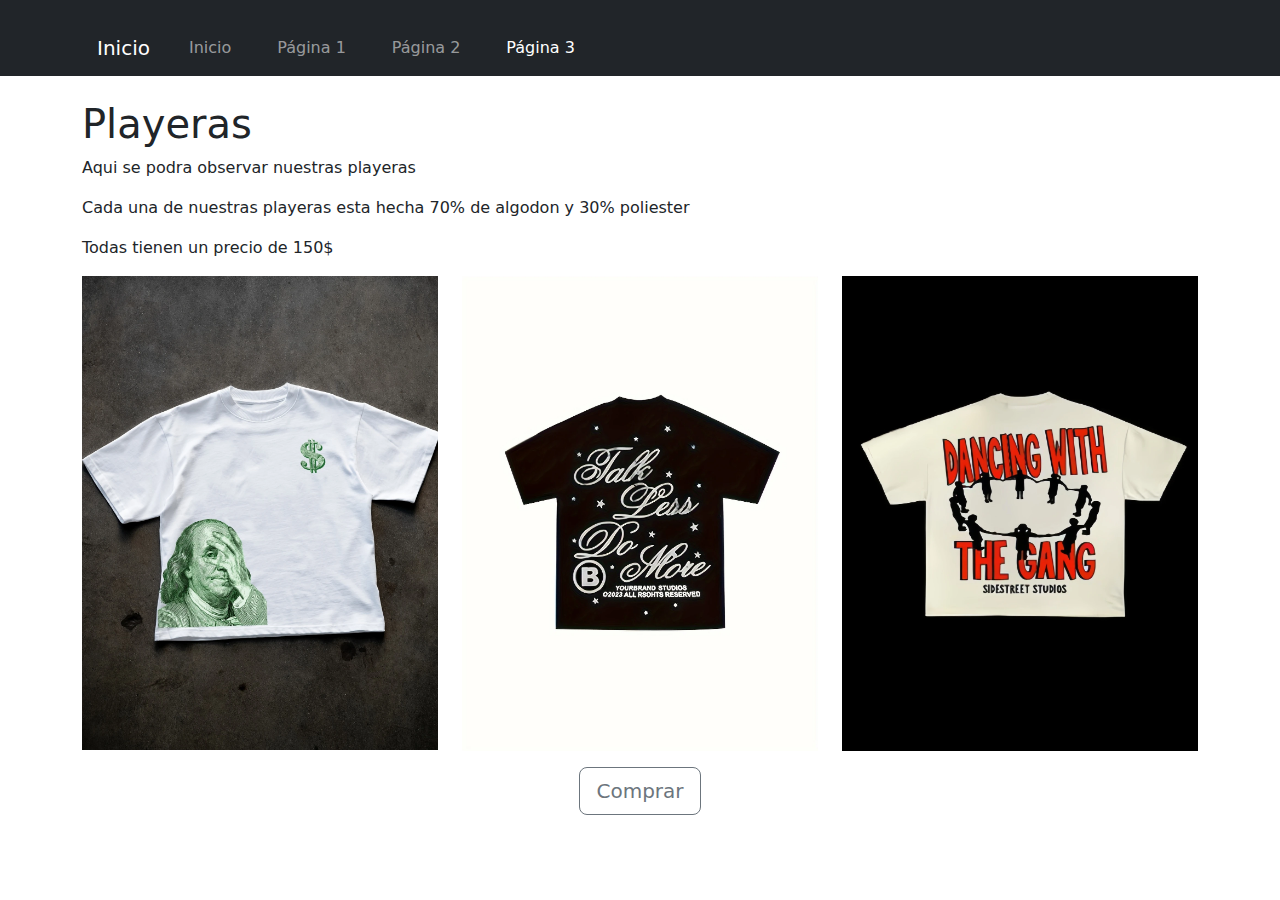
<file: pagina 1.html>
<!DOCTYPE html>
<html lang="en">
<head>
    <meta charset="UTF-8">
    <meta name="viewport" content="width=device-width, initial-scale=1.0">
    <title>Página 1</title>
    <link rel="stylesheet" href="styles.css">
    <link rel="stylesheet" href="https://cdn.jsdelivr.net/npm/bootstrap@5.3.0/dist/css/bootstrap.min.css">
</head>
<body>
    <nav class="navbar navbar-expand-lg navbar-dark bg-dark">
        <div class="container">
            <a class="navbar-brand" href="index.html">Inicio</a>
            <div class="collapse navbar-collapse" id="navbarNav">
                <ul class="navbar-nav">
                    <li class="nav-item"><a class="nav-link" href="index.html">Inicio</a></li>
                    <li class="nav-item"><a class="nav-link" href="pagina 1.html">Página 1</a></li>
                    <li class="nav-item"><a class="nav-link" href="pagina 2.html">Página 2</a></li>
                    <li class="nav-item"><a class="nav-link active" href="pagina 3.html">Página 3</a></li>
                </ul>
            </div>
        </div>
    </nav>
    
    <div class="container mt-4">
        <h1>Playeras</h1>
        <p>Aqui se podra observar nuestras playeras</p>
        <p>Cada una de nuestras playeras esta hecha 70% de algodon y 30% poliester</p>
        <p>Todas tienen un precio de 150$</p>

        <div class="row">
            <div class="col-md-4"><img src="img/playera 1.webp" class="img-fluid" alt="playera 1"></div>
            <div class="col-md-4"><img src="img/playera 2.webp" class="img-fluid" alt="playera 2"></div>
            <div class="col-md-4"><img src="img/playera 3.webp" class="img-fluid" alt="playera 3"></div>
        </div>
        <div class="d-flex justify-content-center mt-3">
            <button class="btn btn-outline-secondary btn-lg">Comprar</button>
        </div>
    </div>
</body>
</html>
</file>
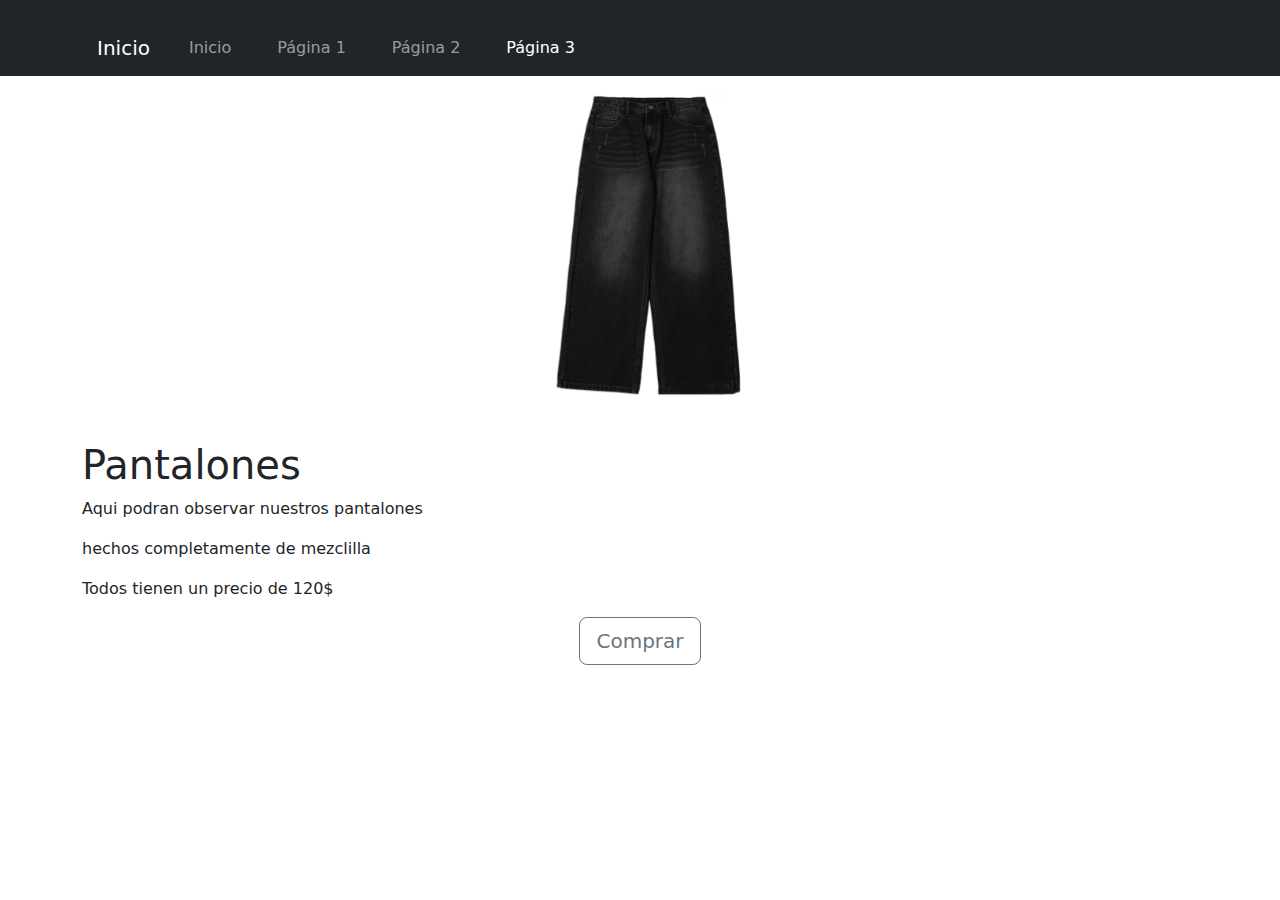
<file: pagina 2.html>
<!DOCTYPE html>
<html lang="en">
<head>
    <meta charset="UTF-8">
    <meta name="viewport" content="width=device-width, initial-scale=1.0">
    <title>Página 2</title>
    <link rel="stylesheet" href="styles.css">
    <link rel="stylesheet" href="https://cdn.jsdelivr.net/npm/bootstrap@5.3.0/dist/css/bootstrap.min.css">
    <script src="https://cdn.jsdelivr.net/npm/bootstrap@5.3.0/dist/js/bootstrap.bundle.min.js"></script>
</head>
<body>

    <nav class="navbar navbar-expand-lg navbar-dark bg-dark">
        <div class="container">
            <a class="navbar-brand" href="index.html">Inicio</a>
            <div class="collapse navbar-collapse" id="navbarNav">
                <ul class="navbar-nav">
                    <li class="nav-item"><a class="nav-link" href="index.html">Inicio</a></li>
                    <li class="nav-item"><a class="nav-link" href="pagina 1.html">Página 1</a></li>
                    <li class="nav-item"><a class="nav-link" href="pagina 2.html">Página 2</a></li>
                    <li class="nav-item"><a class="nav-link active" href="pagina 3.html">Página 3</a></li>
                </ul>
            </div>
        </div>
    </nav>
    

    <div id="carousel" class="carousel slide" data-bs-ride="carousel">
        <div class="carousel-inner">
            <div class="carousel-item active">
                <img src="img/pantalon 1.webp" class="d-block mx-auto" alt="pantalon 1" style="max-width: 20%; height: auto;">
            </div>
            <div class="carousel-item">
                <img src="img/pantalon 2.webp" class="d-block mx-auto" alt="pantalon 2" style="max-width: 20%; height: auto;">
            </div>
        <div class="carousel-item">
                <img src="img/pantalon 3.webp" class="d-block mx-auto" alt="pantalon 3" style="max-width: 20%; height: auto;">
        </div>
    </div>

        <button class="carousel-control-prev" type="button" data-bs-target="#carousel" data-bs-slide="prev">
            <span class="carousel-control-prev-icon"></span>
        </button>
    
        <button class="carousel-control-next" type="button" data-bs-target="#carousel" data-bs-slide="next">
            <span class="carousel-control-next-icon"></span>
        </button>
    </div>

        <div class="container mt-4">
            <h1>Pantalones</h1>
                <p>Aqui podran observar nuestros pantalones</p>
                <p>hechos completamente de mezclilla</p>
                <p>Todos tienen un precio de 120$</p>
        </div>
        <div class="d-flex justify-content-center mt-3">
            <button class="btn btn-outline-secondary btn-lg">Comprar</button>
        </div>
    </body>
</html>
</file>
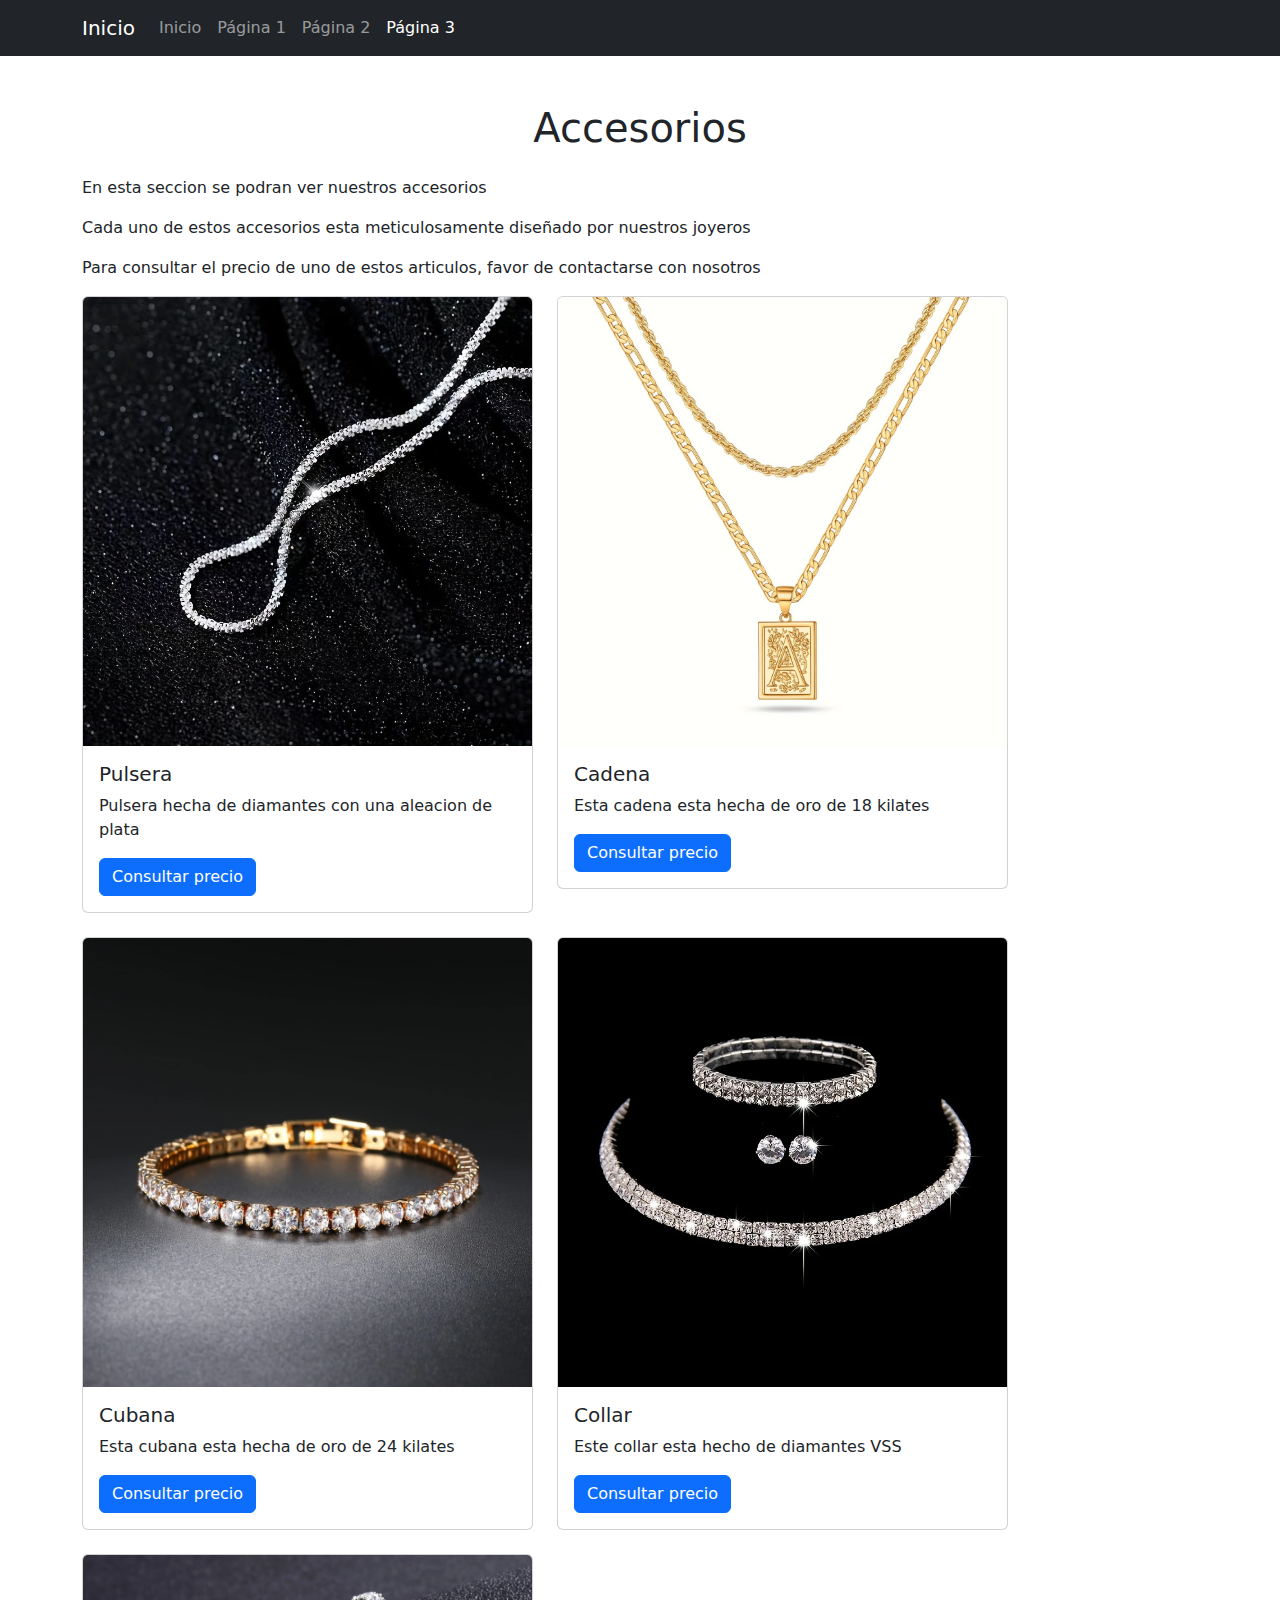
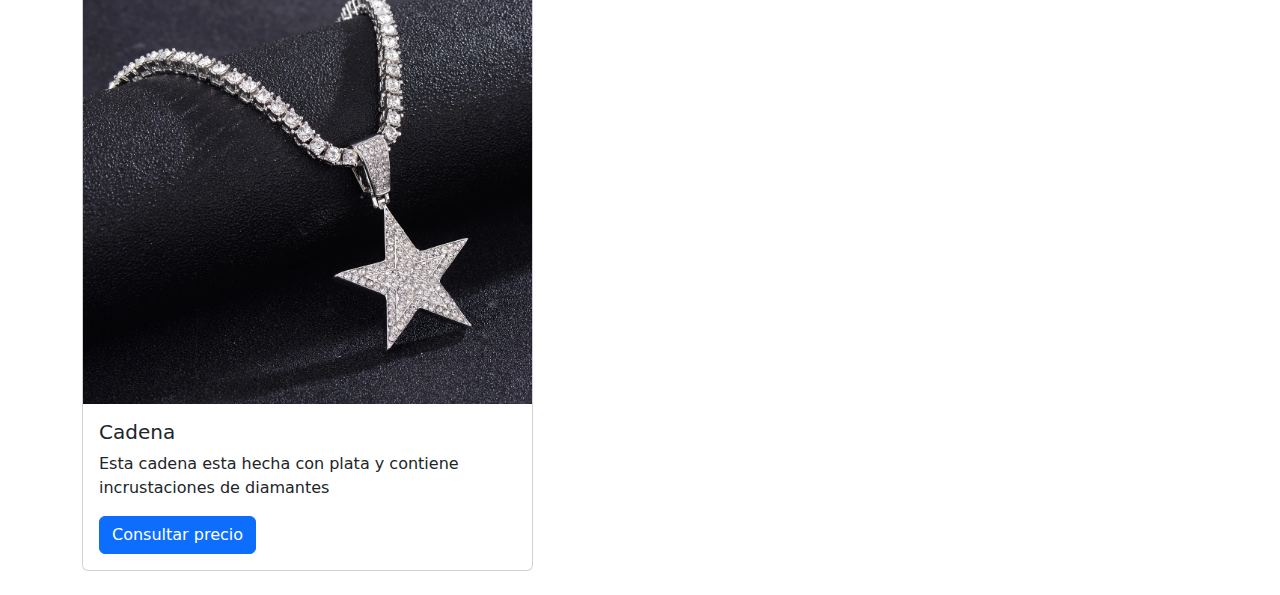
<file: pagina 3.html>
<!DOCTYPE html>
<html lang="es">
<head>
    <meta charset="UTF-8">
    <meta name="viewport" content="width=device-width, initial-scale=1.0">
    <title>Página 3</title>
    <link rel="stylesheet" href="https://cdn.jsdelivr.net/npm/bootstrap@5.3.0/dist/css/bootstrap.min.css">
    
</head>
<body>

<nav class="navbar navbar-expand-lg navbar-dark bg-dark">
    <div class="container">
        <a class="navbar-brand" href="index.html">Inicio</a>
        <div class="collapse navbar-collapse" id="navbarNav">
            <ul class="navbar-nav">
                <li class="nav-item"><a class="nav-link" href="index.html">Inicio</a></li>
                <li class="nav-item"><a class="nav-link" href="pagina 1.html">Página 1</a></li>
                <li class="nav-item"><a class="nav-link" href="pagina 2.html">Página 2</a></li>
                <li class="nav-item"><a class="nav-link active" href="pagina 3.html">Página 3</a></li>
            </ul>
        </div>
    </div>
</nav>

<div class="container mt-5">
    <h1 class="text-center">Accesorios</h1>

    <div class="mt-4">
        <p>En esta seccion se podran ver nuestros accesorios </p>
        <p>Cada uno de estos accesorios esta meticulosamente diseñado por nuestros joyeros</p>
        <p>Para consultar el precio de uno de estos articulos, favor de contactarse con nosotros</p>
    </div>

    <div class="row">
        <div class="col-md-5 mb-4">
            <div class="card">
                <img src="img/accesorio 4.webp" class="card-img-top" alt="Imagen 4">
                <div class="card-body">
                    <h5 class="card-title">Pulsera</h5>
                    <p class="card-text">Pulsera hecha de diamantes con una aleacion de plata</p>
                    <a href="#" class="btn btn-primary">Consultar precio</a>
                </div>
            </div>
        </div>

        <div class="col-md-5 mb-4">
            <div class="card">
                <img src="img/accesorio 5.webp" class="card-img-top" alt="Imagen 5">
                <div class="card-body">
                    <h5 class="card-title">Cadena</h5>
                    <p class="card-text">Esta cadena esta hecha de oro de 18 kilates</p>
                    <a href="#" class="btn btn-primary">Consultar precio</a>
                </div>
            </div>
        </div>
        <div class="col-md-5 mb-4">
            <div class="card">
                <img src="img/accesorio 1.webp" class="card-img-top" alt="Imagen 1">
                <div class="card-body">
                    <h5 class="card-title">Cubana</h5>
                    <p class="card-text">Esta cubana esta hecha de oro de 24 kilates</p>
                    <a href="#" class="btn btn-primary">Consultar precio</a>
                </div>
            </div>
        </div>
        <div class="col-md-5 mb-4">
            <div class="card">
                <img src="img/accesorio 2.webp" class="card-img-top" alt="Imagen 2">
                <div class="card-body">
                    <h5 class="card-title">Collar</h5>
                    <p class="card-text">Este collar esta hecho de diamantes VSS</p>
                    <a href="#" class="btn btn-primary">Consultar precio</a>
                </div>
            </div>
        </div>
        <div class="col-md-5 mb-4">
            <div class="card">
                <img src="img/accesorio 3.webp" class="card-img-top" alt="Imagen 3">
                <div class="card-body">
                    <h5 class="card-title">Cadena</h5>
                    <p class="card-text">Esta cadena esta hecha con plata y contiene incrustaciones de diamantes</p>
                    <a href="#" class="btn btn-primary">Consultar precio</a>
                </div>
            </div>
        </div>
    </div>
</div>

<script src="https://cdn.jsdelivr.net/npm/bootstrap@5.3.0/dist/js/bootstrap.bundle.min.js"></script>
</body>
</html>
</file>
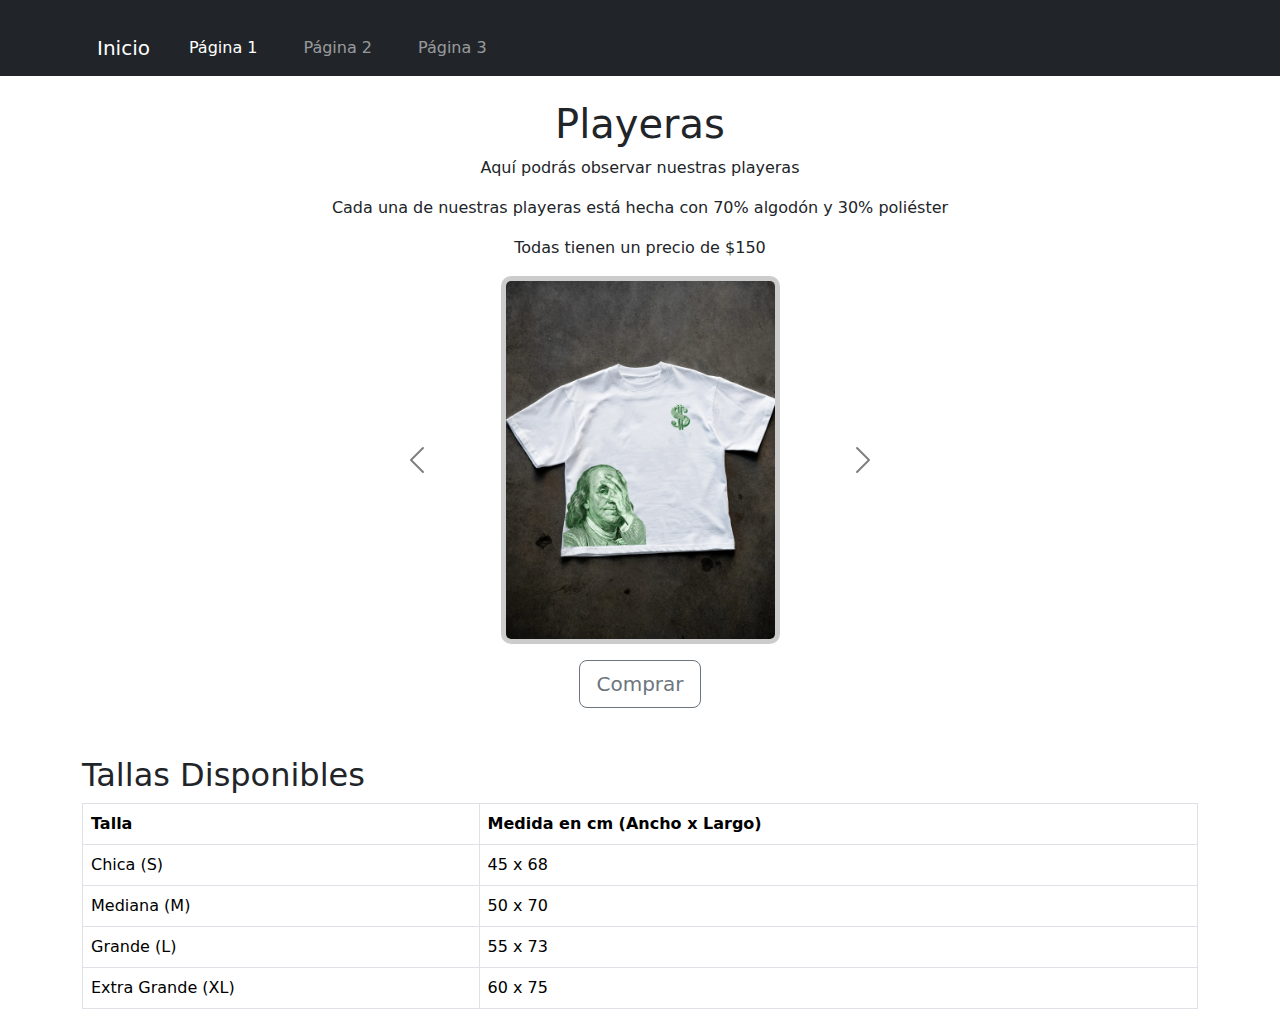
<file: pagina1.html>
<!DOCTYPE html>
<html lang="en">
<head>
    <meta charset="UTF-8">
    <meta name="viewport" content="width=device-width, initial-scale=1.0">
    <title>Página 1</title>
    <link rel="stylesheet" href="styles.css">
    <link rel="stylesheet" href="https://cdn.jsdelivr.net/npm/bootstrap@5.3.0/dist/css/bootstrap.min.css">
    <script src="https://cdn.jsdelivr.net/npm/bootstrap@5.3.0/dist/js/bootstrap.bundle.min.js"></script>
    <style>
        .carousel-inner img {
            margin: auto;
            border: 5px solid #ccc;
            border-radius: 10px;
        }
        .carousel-control-prev, .carousel-control-next {
            width: 60%;
        }
        .carousel-control-prev-icon, .carousel-control-next-icon {
            filter: invert(100%);
        }
    </style>
</head>
<body>
    <nav class="navbar navbar-expand-lg navbar-dark bg-dark">
        <div class="container">
            <a class="navbar-brand" href="index.html">Inicio</a>
            <button class="navbar-toggler" type="button" data-bs-toggle="collapse" data-bs-target="#navbarNav">
                <span class="navbar-toggler-icon"></span>
            </button>
            <div class="collapse navbar-collapse" id="navbarNav">
                <ul class="navbar-nav">
                    <li class="nav-item"><a class="nav-link active" href="pagina1.html">Página 1</a></li>
                    <li class="nav-item"><a class="nav-link" href="pagina2.html">Página 2</a></li>
                    <li class="nav-item"><a class="nav-link" href="pagina3.html">Página 3</a></li>
                </ul>
            </div>
        </div>
    </nav>
    
    <div class="container mt-4">
        <h1 class="text-center">Playeras</h1>
        <p class="text-center">Aquí podrás observar nuestras playeras</p>
        <p class="text-center">Cada una de nuestras playeras está hecha con 70% algodón y 30% poliéster</p>
        <p class="text-center">Todas tienen un precio de $150</p>
        
        <!-- Carrusel de imágenes -->
        <div id="carouselPlayeras" class="carousel slide" data-bs-ride="carousel">
            <div class="carousel-inner">
                <div class="carousel-item active">
                    <img src="img/playera 1.webp" class="d-block w-100" alt="Playera 1">
                </div>
                <div class="carousel-item">
                    <img src="img/playera 2.webp" class="d-block w-100" alt="Playera 2">
                </div>
                <div class="carousel-item">
                    <img src="img/playera 3.webp" class="d-block w-100" alt="Playera 3">
                </div>
            </div>
            <button class="carousel-control-prev" type="button" data-bs-target="#carouselPlayeras" data-bs-slide="prev">
                <span class="carousel-control-prev-icon"></span>
            </button>
            <button class="carousel-control-next" type="button" data-bs-target="#carouselPlayeras" data-bs-slide="next">
                <span class="carousel-control-next-icon"></span>
            </button>
        </div>
        
        <div class="d-flex justify-content-center mt-3">
            <button class="btn btn-outline-secondary btn-lg">Comprar</button>
        </div>

        <!-- Tabla de tallas -->
        <h2 class="mt-5">Tallas Disponibles</h2>
        <table class="table table-bordered">
            <thead>
                <tr>
                    <th>Talla</th>
                    <th>Medida en cm (Ancho x Largo)</th>
                </tr>
            </thead>
            <tbody>
                <tr><td>Chica (S)</td><td>45 x 68</td></tr>
                <tr><td>Mediana (M)</td><td>50 x 70</td></tr>
                <tr><td>Grande (L)</td><td>55 x 73</td></tr>
                <tr><td>Extra Grande (XL)</td><td>60 x 75</td></tr>
            </tbody>
        </table>
        
    </div>
</body>
</html>
</file>
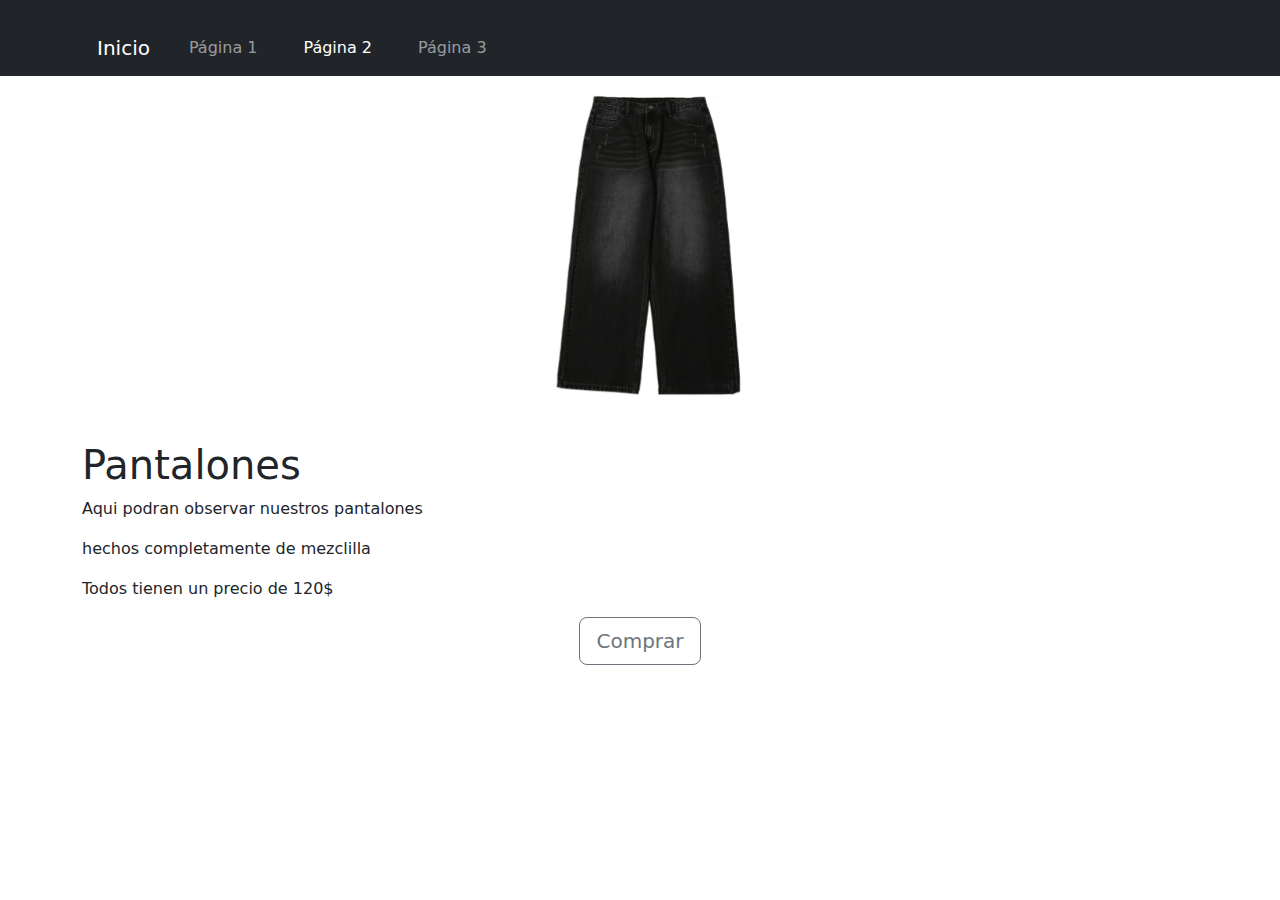
<file: pagina2.html>
<!DOCTYPE html>
<html lang="en">
<head>
    <meta charset="UTF-8">
    <meta name="viewport" content="width=device-width, initial-scale=1.0">
    <title>Página 2</title>
    <link rel="stylesheet" href="styles.css">
    <link rel="stylesheet" href="https://cdn.jsdelivr.net/npm/bootstrap@5.3.0/dist/css/bootstrap.min.css">
    <script src="https://cdn.jsdelivr.net/npm/bootstrap@5.3.0/dist/js/bootstrap.bundle.min.js"></script>
</head>
<body>

    <nav class="navbar navbar-expand-lg navbar-dark bg-dark">
        <div class="container">
            <a class="navbar-brand" href="index.html">Inicio</a>
            <div class="collapse navbar-collapse" id="navbarNav">
                <ul class="navbar-nav">
                    <li class="nav-item"><a class="nav-link" href="pagina1.html">Página 1</a></li>
                    <li class="nav-item"><a class="nav-link active" href="pagina2.html">Página 2</a></li>
                    <li class="nav-item"><a class="nav-link" href="pagina3.html">Página 3</a></li>
                </ul>
            </div>
        </div>
    </nav>
    

    <div id="carousel" class="carousel slide" data-bs-ride="carousel">
        <div class="carousel-inner">
            <div class="carousel-item active">
                <img src="img/pantalon 1.webp" class="d-block mx-auto" alt="pantalon 1" style="max-width: 20%; height: auto;">
            </div>
            <div class="carousel-item">
                <img src="img/pantalon 2.webp" class="d-block mx-auto" alt="pantalon 2" style="max-width: 20%; height: auto;">
            </div>
        <div class="carousel-item">
                <img src="img/pantalon 3.webp" class="d-block mx-auto" alt="pantalon 3" style="max-width: 20%; height: auto;">
        </div>
    </div>

        <button class="carousel-control-prev" type="button" data-bs-target="#carousel" data-bs-slide="prev">
            <span class="carousel-control-prev-icon"></span>
        </button>
    
        <button class="carousel-control-next" type="button" data-bs-target="#carousel" data-bs-slide="next">
            <span class="carousel-control-next-icon"></span>
        </button>
    </div>

        <div class="container mt-4">
            <h1>Pantalones</h1>
                <p>Aqui podran observar nuestros pantalones</p>
                <p>hechos completamente de mezclilla</p>
                <p>Todos tienen un precio de 120$</p>
        </div>
        <div class="d-flex justify-content-center mt-3">
            <button class="btn btn-outline-secondary btn-lg">Comprar</button>
        </div>
    </body>
</html>
</file>
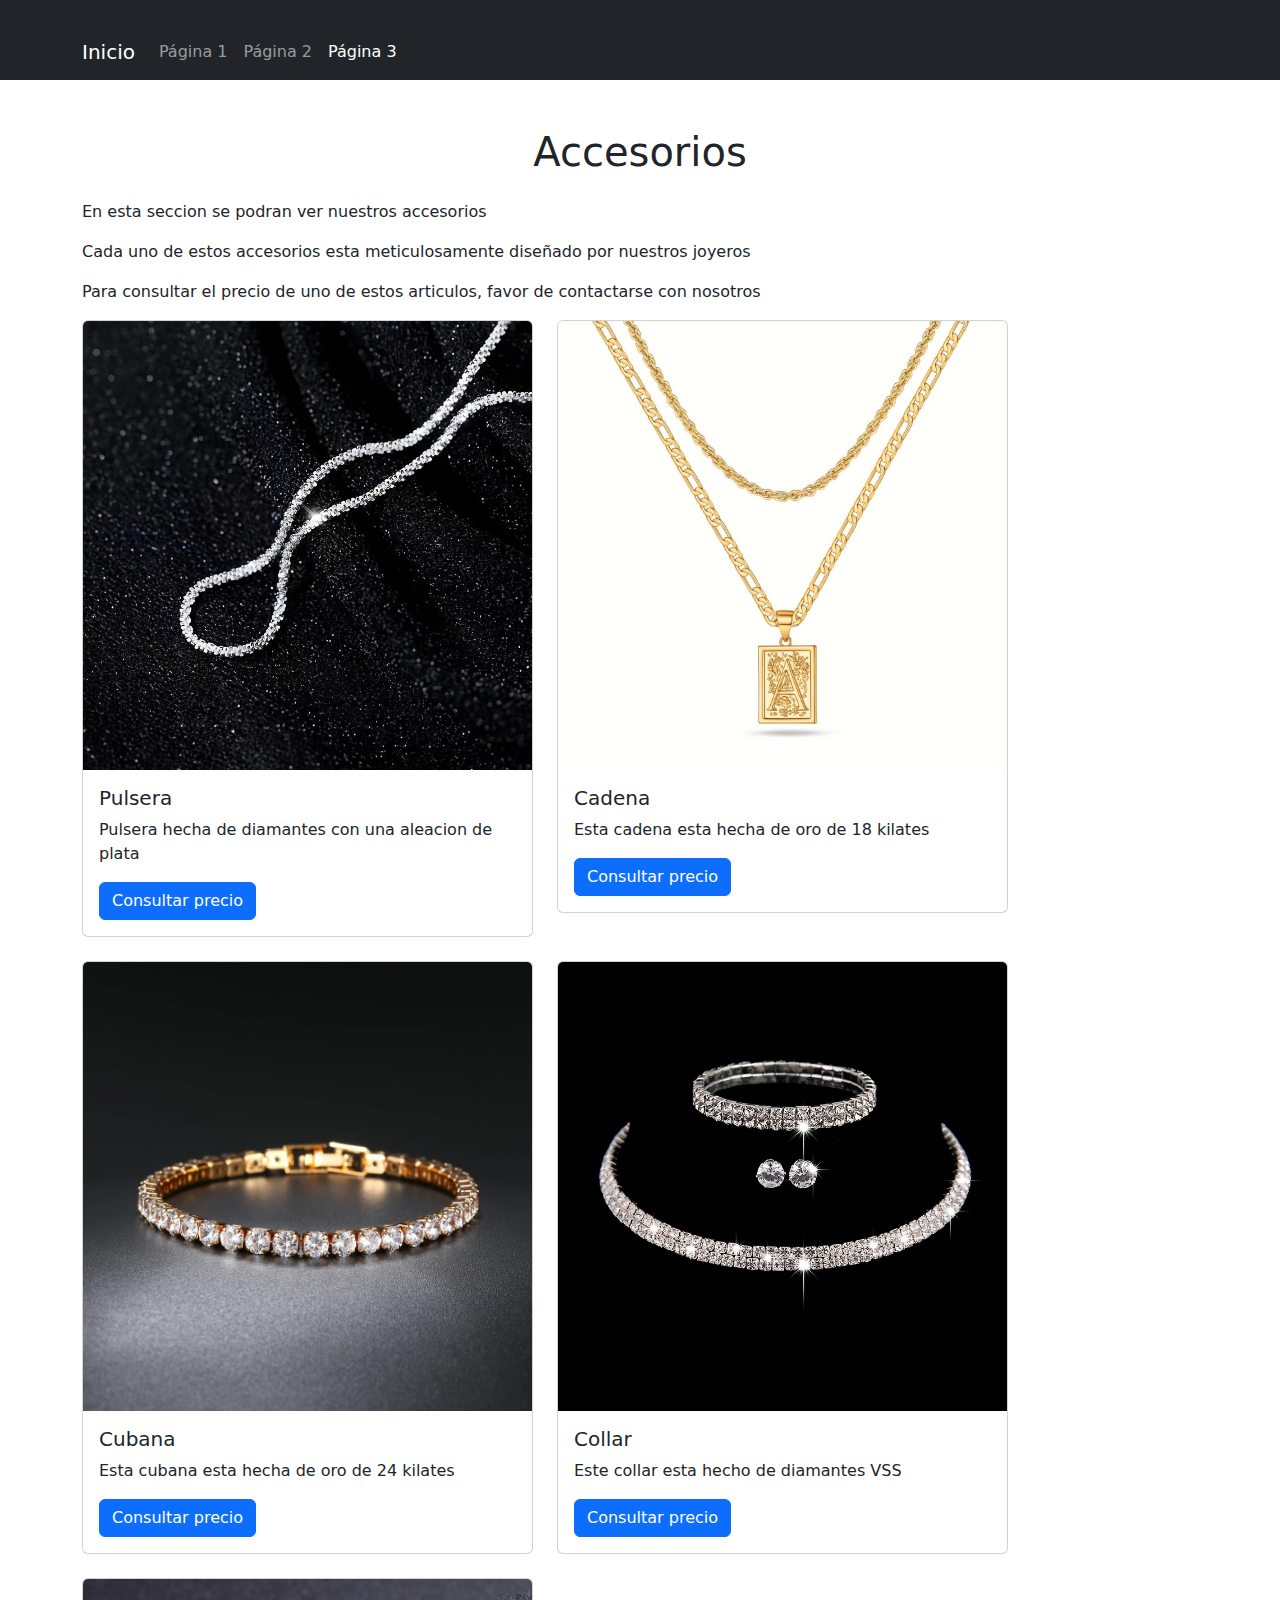
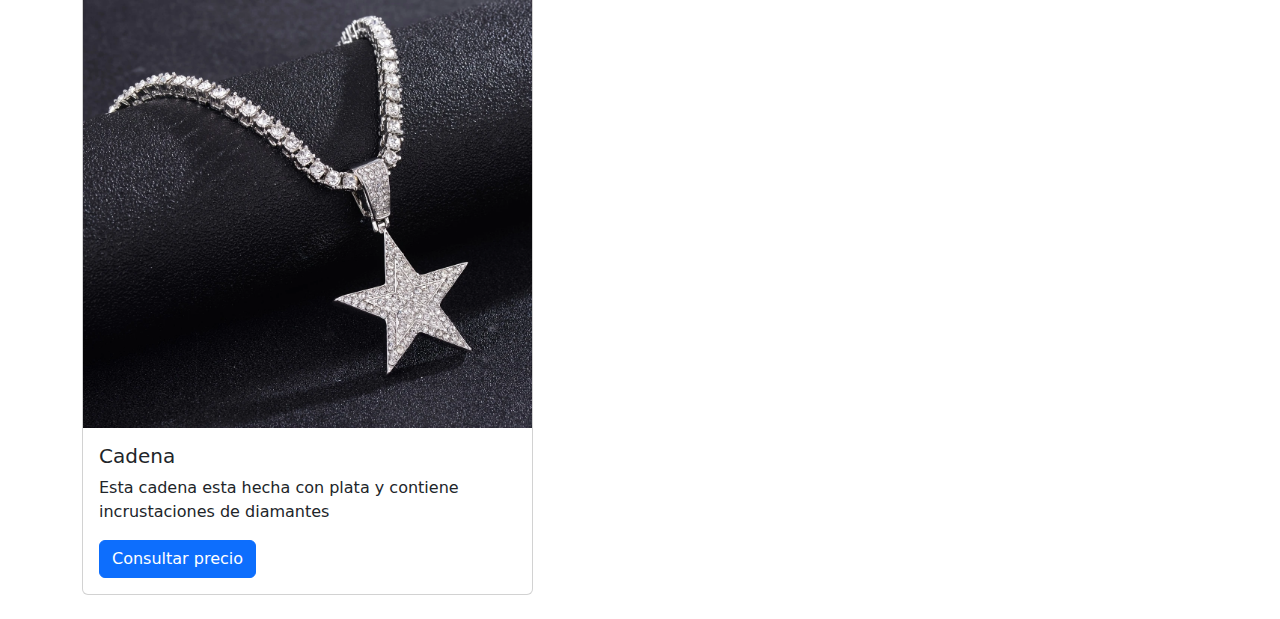
<file: pagina3.html>
<!DOCTYPE html>
<html lang="es">
<head>
    <meta charset="UTF-8">
    <meta name="viewport" content="width=device-width, initial-scale=1.0">
    <title>Página 3</title>
    <link rel="stylesheet" href="https://cdn.jsdelivr.net/npm/bootstrap@5.3.0/dist/css/bootstrap.min.css">
    
</head>
<body>

<nav class="navbar navbar-expand-lg navbar-dark bg-dark">
    <div class="container mt-4">
        <a class="navbar-brand" href="index.html">Inicio</a>
        <div class="collapse navbar-collapse" id="navbarNav">
            <ul class="navbar-nav">
                <li class="nav-item"><a class="nav-link" href="pagina1.html">Página 1</a></li>
                <li class="nav-item"><a class="nav-link" href="pagina2.html">Página 2</a></li>
                <li class="nav-item"><a class="nav-link active" href="pagina3.html">Página 3</a></li>
            </ul>
        </div>
    </div>
</nav>

<div class="container mt-5">
    <h1 class="text-center">Accesorios</h1>

    <div class="mt-4">
        <p>En esta seccion se podran ver nuestros accesorios </p>
        <p>Cada uno de estos accesorios esta meticulosamente diseñado por nuestros joyeros</p>
        <p>Para consultar el precio de uno de estos articulos, favor de contactarse con nosotros</p>
    </div>

    <div class="row">
        <div class="col-md-5 mb-4">
            <div class="card">
                <img src="img/accesorio 4.webp" class="card-img-top" alt="Imagen 4">
                <div class="card-body">
                    <h5 class="card-title">Pulsera</h5>
                    <p class="card-text">Pulsera hecha de diamantes con una aleacion de plata</p>
                    <a href="#" class="btn btn-primary">Consultar precio</a>
                </div>
            </div>
        </div>

        <div class="col-md-5 mb-4">
            <div class="card">
                <img src="img/accesorio 5.webp" class="card-img-top" alt="Imagen 5">
                <div class="card-body">
                    <h5 class="card-title">Cadena</h5>
                    <p class="card-text">Esta cadena esta hecha de oro de 18 kilates</p>
                    <a href="#" class="btn btn-primary">Consultar precio</a>
                </div>
            </div>
        </div>
        <div class="col-md-5 mb-4">
            <div class="card">
                <img src="img/accesorio 1.webp" class="card-img-top" alt="Imagen 1">
                <div class="card-body">
                    <h5 class="card-title">Cubana</h5>
                    <p class="card-text">Esta cubana esta hecha de oro de 24 kilates</p>
                    <a href="#" class="btn btn-primary">Consultar precio</a>
                </div>
            </div>
        </div>
        <div class="col-md-5 mb-4">
            <div class="card">
                <img src="img/accesorio 2.webp" class="card-img-top" alt="Imagen 2">
                <div class="card-body">
                    <h5 class="card-title">Collar</h5>
                    <p class="card-text">Este collar esta hecho de diamantes VSS</p>
                    <a href="#" class="btn btn-primary">Consultar precio</a>
                </div>
            </div>
        </div>
        <div class="col-md-5 mb-4">
            <div class="card">
                <img src="img/accesorio 3.webp" class="card-img-top" alt="Imagen 3">
                <div class="card-body">
                    <h5 class="card-title">Cadena</h5>
                    <p class="card-text">Esta cadena esta hecha con plata y contiene incrustaciones de diamantes</p>
                    <a href="#" class="btn btn-primary">Consultar precio</a>
                </div>
            </div>
        </div>
    </div>
</div>

<script src="https://cdn.jsdelivr.net/npm/bootstrap@5.3.0/dist/js/bootstrap.bundle.min.js"></script>
</body>
</html>
</file>
<file: styles.css>
body {
    font-family: Arial, sans-serif;
    text-align: center;
    margin: 0;
    padding: 0;
}
nav {
    background-color: #333;
    padding: 25px;
}
nav a {
    color: white;
    margin: 0 15px;
    text-decoration: none;
    font-size: 23px;
}
.container {
    margin-top: 20px;
}
img {
    max-width: 25%;
    height: auto;
}
h1 {
    font-size: 36px;
    margin-top: 10px;
}
.container-center {
    margin-top: 20px;
}
</file>
